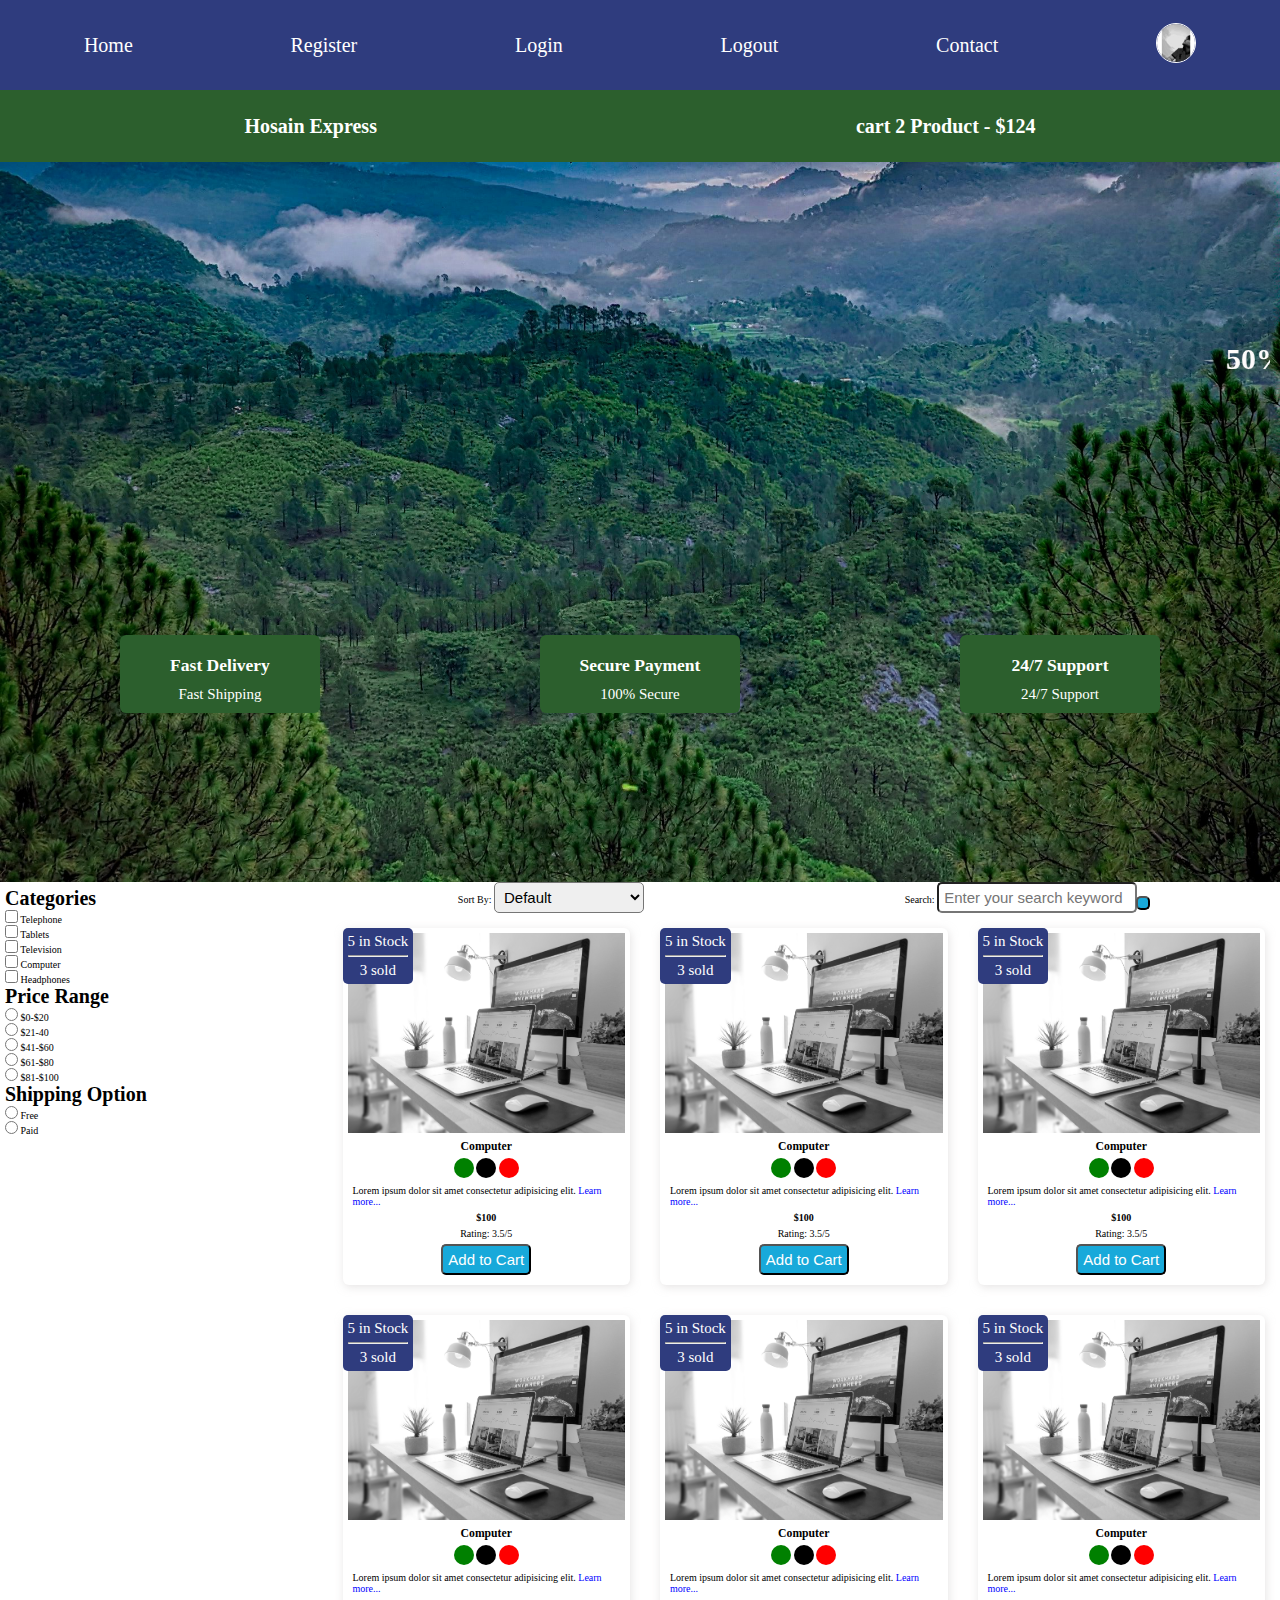
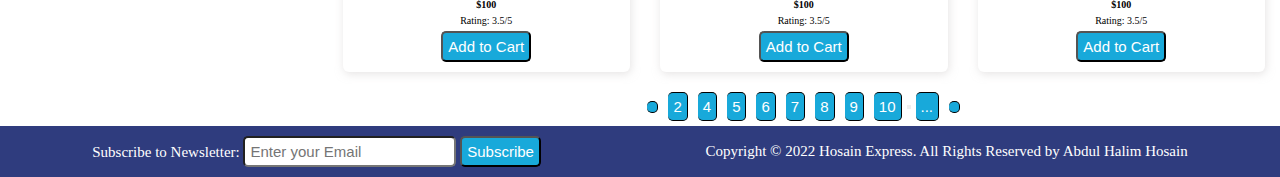
<file: index.html>
<!DOCTYPE html>
<html lang="en">
<head>
    <meta charset="UTF-8">
    <meta name="viewport" content="width=device-width, initial-scale=1.0">
    <title>E-commerce Platform</title>
    <link rel="stylesheet" href="https://cdnjs.cloudflare.com/ajax/libs/font-awesome/6.5.2/css/all.min.css" integrity="sha512-SnH5WK+bZxgPHs44uWIX+LLJAJ9/2PkPKZ5QiAj6Ta86w+fsb2TkcmfRyVX3pBnMFcV7oQPJkl9QevSCWr3W6A==" crossorigin="anonymous" referrerpolicy="no-referrer" />
    <link rel="stylesheet" href="style.css">
</head>
<body>
    <!-- header start here -->
    <header id="header-section">
        <i class="fas fa-bars fa-2x" id="menu-icon"></i>
        <nav class="nav" id="menu">
            <ul class="nav-upper flex-soace-around">
                <li class="nav-upper__list"><a href="index.html" class="nav-upper__link">Home</a></li>
                <li class="nav-upper__list"><a href="register.html" class="nav-upper__link">Register</a></li>
                <li class="nav-upper__list"><a href="login.html" class="nav-upper__link">Login</a></li>
                <li class="nav-upper__list"><a href="index.html" class="nav-upper__link">Logout</a></li>
                <li class="nav-upper__list"><a href="contact.html" class="nav-upper__link">Contact</a></li>
                <li class="nav-upper__list"><a href="profile.html"><img src="./image/image 1.jpg" alt="Profile" class="nav-upper__profile"></a></li>
            </ul>
            <ul class="nav-lower flex-soace-around">
                <li class="nav-lower__list"><a href="index.html" class="nav-lower__link">Hosain Express</a></li>
                <li class="nav-lower__list"> <a href="cart.html" class="nav-lower__link"> <span>
                    <i class="fa-solid fa-cart-shopping"></i>
                    cart 2 Product - $124
                </span></a></li>
            </ul>
        </nav>
    </header>
    <header class="header">
        <div class="banner flex-soace-around">
            <marquee behavior="" direction="" class="banner__title">50% Sales going</marquee>
            <div class="features flex-soace-around">
                <article class="feature flex-centre"><i class="fa-solid fa-truck feature__icon"></i><h3>Fast Delivery</h3><p>Fast Shipping</p></article>
                <article class="feature flex-centre"><i class="fa-solid fa-credit-card feature__icon"></i><h3>Secure Payment</h3><p>100% Secure</p"></article> 
                <article class="feature flex-centre"><i class="fa-solid fa-headset feature__icon"></i><h3>24/7 Support</h3><p>24/7 Support</p></article>
            </div>
        </div>
        
    </header>

    <!-- header end here -->

    <main class="flex-centre">
        <div class="sidebar">
            <section class="sidebar-category">
                <h3 class="section-title">Categories</h3>
                <ul role="list" class="list">
                    <li class="list__item">
                        <label for="telephone">
                            <input type="checkbox" name="category" id="telephone" value="Telephone">
                            Telephone   
                        </label>
                    </li>
                    <li class="list__item">
                        <label for="tablets">
                            <input type="checkbox" name="category" id="tablets" value="Tablets">
                            Tablets   
                        </label>
                    </li>
                    <li class="list__item">
                        <label for="television">
                            <input type="checkbox" name="category" id="television" value="Television">
                            Television   
                        </label>
                    </li>
                    <li class="list__item">
                        <label for="computer">
                            <input type="checkbox" name="category" id="computer" value="Computer">
                            Computer   
                        </label>
                    </li>
                    <li class="list__item"></li>
                        <label for="headphones">
                            <input type="checkbox" name="category" id="headphones" value="Headphones">
                            Headphones   
                        </label>
                    </li>
                </ul>
            </section>
            <section class="price-category">
                <h3 class="section-title">Price Range</h3>
                <ul role="list" class="list">
                    <li class="list__item">
                        <label for="Price1">
                            <input type="radio" name="price" id="Price1" value="[0,20]">
                            $0-$20   
                        </label>
                    </li>
                    <li class="list__item">
                        <label for="Price2">
                            <input type="radio" name="price" id="Price2" value="[21,40]">
                            $21-40   
                        </label>
                    </li>
                    <li class="list__item">
                        <label for="Price3">
                            <input type="radio" name="price" id="Price3" value="[41,60]">
                            $41-$60 
                        </label>
                    </li>
                    <li class="list__item">
                        <label for="Price4">
                            <input type="radio" name="price" id="Price4" value="[61,80]">
                            $61-$80   
                        </label>
                    </li>
                    <li class="list__item"></li>
                        <label for="Price5">
                            <input type="radio" name="price" id="Price5" value="[81,100]">
                            $81-$100 
                        </label>
                    </li>
                </ul>
            </section>
            <section class="shipping-category">
                <h3 class="section-title">Shipping Option</h3>
                <ul role="list" class="list">
                    <li class="list__item">
                        <label for="free">
                            <input type="radio" name="shipping" id="free" value="Free">
                            Free   
                        </label>
                    </li>
                    <li class="list__item">
                        <label for="paid">
                            <input type="radio" name="shipping" id="paid" value="Paid">
                            Paid  
                        </label>
                    </li>
                </ul>
            </section>
        </div>
        <div class="main-content">
            <section class="action flex-soace-around">
                <div class="action__sort">
                    <label for="sort">Sort By:</label>
                    <select name="sort" id="sort">
                        <option value="default">Default</option>
                        <option value="popularity">Popularity</option>
                        <option value="rating">Rating</option>
                        <option value="date">Date</option>
                        <option value="price-asc">Price Ascending</option>
                        <option value="price-desc">Price Descending</option>
                    </select>
                </div>
                <div class="action__search">
                    <label for="search">Search:</label>
                    <input type="text" name="search" id="search" placeholder="Enter your search keyword">
                    <button class="btn" aria-label="Search"><i class="fa-solid fa-magnifying-glass"></i> </button>
                </div>
            </section>
            <section class="products">
                <article class="product card">
                    <div class="badge">
                        <span>5 in Stock</span>
                        <hr class="hr-design">
                        <span>3 sold</span>
                    </div>
                    <img src="image/Computer.jpg" alt="">
                    <div class="product__body">
                        <h3 class="product__name">Computer</h3>
                        <p>
                            <span class="dot green">

                            </span>
                            <span class="dot black">

                            </span>
                            <span class="dot red">

                            </span>
                        </p>
                        <p class="product__description">Lorem ipsum dolor sit amet consectetur adipisicing elit.
                            <a href="./product.html" class="learn-more">Learn more...</a>
                        </p>
                        <h4 class="product__price">$100</h4>
                        <p class="product__rating">Rating: 3.5/5</p>
                        <button class="btn product__btn">Add to Cart</button>

                    </div>
                </article>
                <article class="product card">
                    <div class="badge">
                        <span>5 in Stock</span>
                        <hr class="hr-design">
                        <span>3 sold</span>
                    </div>
                    <img src="image/Computer.jpg" alt="">
                    <div class="product__body">
                        <h3 class="product__name">Computer</h3>
                        <p>
                            <span class="dot green">

                            </span>
                            <span class="dot black">

                            </span>
                            <span class="dot red">

                            </span>
                        </p>
                        <p class="product__description">Lorem ipsum dolor sit amet consectetur adipisicing elit.
                            <a href="./product.html" class="learn-more">Learn more...</a>
                        </p>
                        <h4 class="product__price">$100</h4>
                        <p class="product__rating">Rating: 3.5/5</p>
                        <button class="btn product__btn">Add to Cart</button>

                    </div>
                </article>
                <article class="product card">
                    <div class="badge">
                        <span>5 in Stock</span>
                        <hr class="hr-design">
                        <span>3 sold</span>
                    </div>
                    <img src="image/Computer.jpg" alt="">
                    <div class="product__body">
                        <h3 class="product__name">Computer</h3>
                        <p>
                            <span class="dot green">

                            </span>
                            <span class="dot black">

                            </span>
                            <span class="dot red">

                            </span>
                        </p>
                        <p class="product__description">Lorem ipsum dolor sit amet consectetur adipisicing elit.
                            <a href="./product.html" class="learn-more">Learn more...</a>
                        </p>
                        <h4 class="product__price">$100</h4>
                        <p class="product__rating">Rating: 3.5/5</p>
                        <button class="btn product__btn">Add to Cart</button>

                    </div>
                </article>
                <article class="product card">
                    <div class="badge">
                        <span>5 in Stock</span>
                        <hr class="hr-design">
                        <span>3 sold</span>
                    </div>
                    <img src="image/Computer.jpg" alt="">
                    <div class="product__body">
                        <h3 class="product__name">Computer</h3>
                        <p>
                            <span class="dot green">

                            </span>
                            <span class="dot black">

                            </span>
                            <span class="dot red">

                            </span>
                        </p>
                        <p class="product__description">Lorem ipsum dolor sit amet consectetur adipisicing elit.
                            <a href="./product.html" class="learn-more">Learn more...</a>
                        </p>
                        <h4 class="product__price">$100</h4>
                        <p class="product__rating">Rating: 3.5/5</p>
                        <button class="btn product__btn">Add to Cart</button>

                    </div>
                </article>
                <article class="product card">
                    <div class="badge">
                        <span>5 in Stock</span>
                        <hr class="hr-design">
                        <span>3 sold</span>
                    </div>
                    <img src="image/Computer.jpg" alt="">
                    <div class="product__body">
                        <h3 class="product__name">Computer</h3>
                        <p>
                            <span class="dot green">

                            </span>
                            <span class="dot black">

                            </span>
                            <span class="dot red">

                            </span>
                        </p>
                        <p class="product__description">Lorem ipsum dolor sit amet consectetur adipisicing elit.
                            <a href="./product.html" class="learn-more">Learn more...</a>
                        </p>
                        <h4 class="product__price">$100</h4>
                        <p class="product__rating">Rating: 3.5/5</p>
                        <button class="btn product__btn">Add to Cart</button>

                    </div>
                </article>
                <article class="product card">
                    <div class="badge">
                        <span>5 in Stock</span>
                        <hr class="hr-design">
                        <span>3 sold</span>
                    </div>
                    <img src="image/Computer.jpg" alt="">
                    <div class="product__body">
                        <h3 class="product__name">Computer</h3>
                        <p>
                            <span class="dot green">

                            </span>
                            <span class="dot black">

                            </span>
                            <span class="dot red">

                            </span>
                        </p>
                        <p class="product__description">Lorem ipsum dolor sit amet consectetur adipisicing elit.
                            <a href="./product.html" class="learn-more">Learn more...</a>
                        </p>
                        <h4 class="product__price">$100</h4>
                        <p class="product__rating">Rating: 3.5/5</p>
                        <button class="btn product__btn">Add to Cart</button>

                    </div>
                </article>
            </section>
            <div class="pagination">
                <button class="btn pagination__btn" aria-label="Previous Page">
                    <i class="fab fa-less-than"></i>
                </button>
                <button class="btn pagination__btn">2</button>
                <button class="btn pagination__btn">4</button>
                <button class="btn pagination__btn">5</button>
                <button class="btn pagination__btn">6</button>
                <button class="btn pagination__btn">7</button>
                <button class="btn pagination__btn">8</button>
                <button class="btn pagination__btn">9</button>
                <button class="btn pagination__btn">10<button>
                <button class="btn pagination__btn">...</button>
                <button class="btn pagination__btn"><i class="fab fa-greater-than"></i>
                </button>
            </div>
        </div>
    </main>

    <footer class="footer flex-soace-around">
        <div >
            <label for="subscribe">Subscribe to Newsletter:</label>
            <input type="email" name="subscribe" id="subscribe" placeholder="Enter your Email" class="footer__input">
            <button class="btn footer__btn">Subscribe</button>
        </div>
        <div>
            <p>Copyright &copy; 2022 Hosain  Express. All Rights Reserved by Abdul Halim Hosain</p>
        </div>
    </footer>
    
    <script src="index.js"></script>
</body>
</html>
</file>
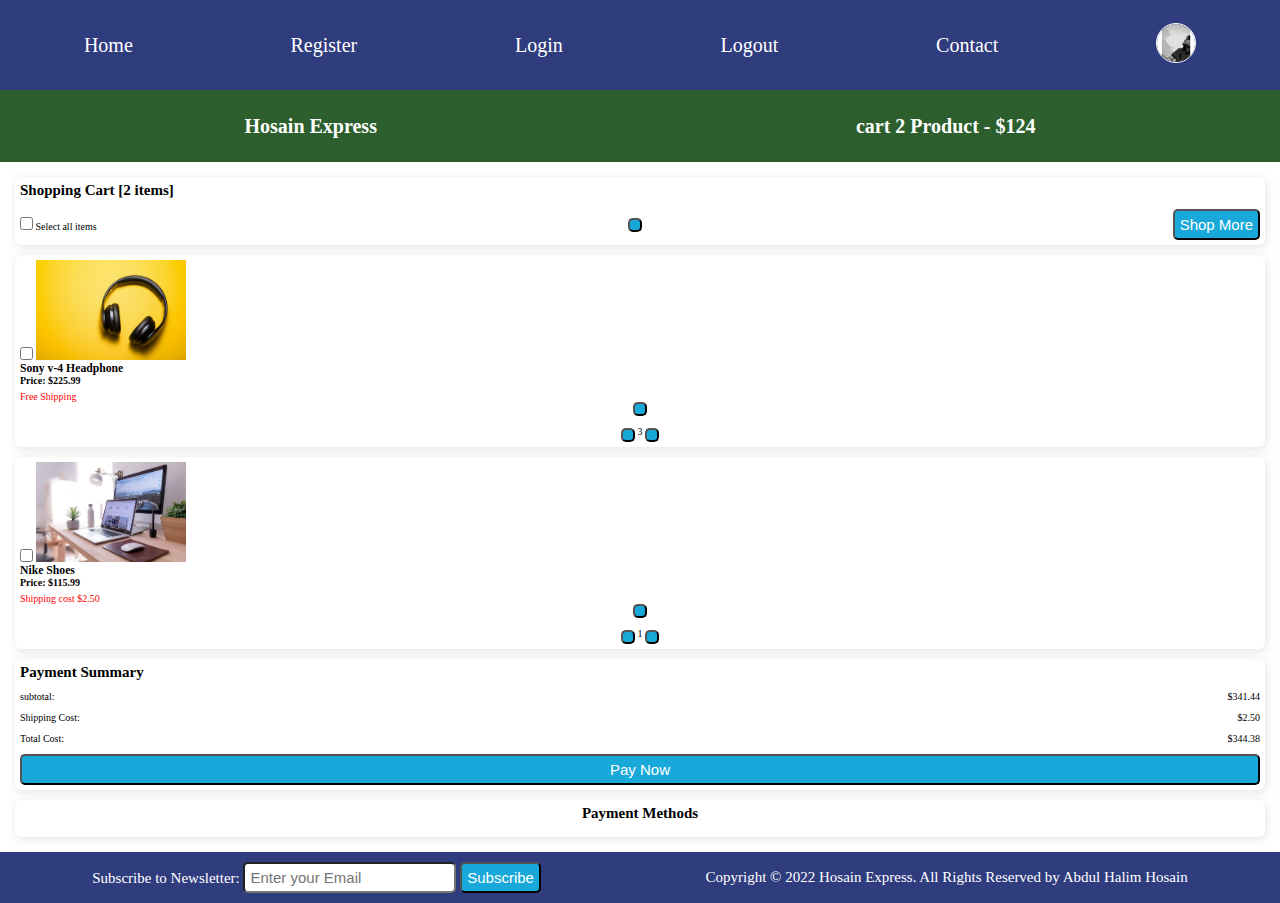
<file: cart.html>
<!DOCTYPE html>
<html lang="en">
<head>
    <meta charset="UTF-8">
    <meta name="viewport" content="width=device-width, initial-scale=1.0">
    <title>E-commerce Platform</title>
    <link rel="stylesheet" href="https://cdnjs.cloudflare.com/ajax/libs/font-awesome/6.5.2/css/all.min.css" integrity="sha512-SnH5WK+bZxgPHs44uWIX+LLJAJ9/2PkPKZ5QiAj6Ta86w+fsb2TkcmfRyVX3pBnMFcV7oQPJkl9QevSCWr3W6A==" crossorigin="anonymous" referrerpolicy="no-referrer" />
    <link rel="stylesheet" href="style.css">
</head>
<body>
    <!-- header start here -->
    <header id="header-section">
        <i class="fas fa-bars fa-2x" id="menu-icon"></i>
        <nav class="nav" id="menu">
            <ul class="nav-upper flex-soace-around">
                <li class="nav-upper__list"><a href="index.html" class="nav-upper__link">Home</a></li>
                <li class="nav-upper__list"><a href="register.html" class="nav-upper__link">Register</a></li>
                <li class="nav-upper__list"><a href="login.html" class="nav-upper__link">Login</a></li>
                <li class="nav-upper__list"><a href="index.html" class="nav-upper__link">Logout</a></li>
                <li class="nav-upper__list"><a href="contact.html" class="nav-upper__link">Contact</a></li>
                <li class="nav-upper__list"><a href="profile.html"><img src="./image/image 1.jpg" alt="Profile" class="nav-upper__profile"></a></li>
            </ul>
            <ul class="nav-lower flex-soace-around">
                <li class="nav-lower__list"><a href="index.html" class="nav-lower__link">Hosain Express</a></li>
                <li class="nav-lower__list"> <a href="cart.html" class="nav-lower__link"> <span>
                    <i class="fa-solid fa-cart-shopping"></i>
                    cart 2 Product - $124
                </span></a></li>
            </ul>
        </nav>
    </header>
    <!-- header end here -->

    <main>
        <div class="cart flex-center">
          <div class="cart__items">
            <div class="cart__items-heading card">
              <h2>Shopping Cart [2 items]</h2>
              <div class="cart__items-action">
                <label for="select">
                  <input type="checkbox" name="select" id="select" />
                  Select all items
                </label>
                <button class="btn">
                  <i class="fas fa-trash-alt"></i>
                </button>
                <button class="btn">Shop More</button>
              </div>
            </div>
  
            <div class="cart__item card flex-space-around">
              <input type="checkbox" name="" id="" />
              <img
                src="image/Headphone.jpg"
                alt="product 1"
                class="cart__item-img"
              />
              <div class="cart__item-description">
                <h3 class="product__name">Sony v-4 Headphone</h3>
                <h4 class="product__price">Price: $225.99</h4>
                <p class="cart__item-shipping">Free Shipping</p>
              </div>
              <div class="cart__item-actions">
                <button class="btn"><i class="fas fa-trash-alt"></i></button>
                <div>
                  <button class="btn"><i class="fas fa-add"></i></button>
                  <span>3</span>
                  <button class="btn"><i class="fas fa-minus"></i></button>
                </div>
              </div>
            </div>
            <div class="cart__item card flex-space-around">
              <input type="checkbox" name="" id="" />
              <img
                src="image/Computer.jpg"
                alt="product 4"
                class="cart__item-img"
              />
              <div class="cart__item-description">
                <h3 class="product__name">Nike Shoes</h3>
                <h4 class="product__price">Price: $115.99</h4>
                <p class="cart__item-shipping">Shipping cost $2.50</p>
              </div>
              <div class="cart__item-actions">
                <button class="btn"><i class="fas fa-trash-alt"></i></button>
                <div>
                  <button class="btn"><i class="fas fa-add"></i></button>
                  <span>1</span>
                  <button class="btn"><i class="fas fa-minus"></i></button>
                </div>
              </div>
            </div>
          </div>
          <div class="cart__payment">
            <div class="cart__payment-summary card">
              <h2>Payment Summary</h2>
              <div>
                <p>subtotal:</p>
                <p>$341.44</p>
              </div>
              <div>
                <p>Shipping Cost:</p>
                <p>$2.50</p>
              </div>
              <div>
                <p>Total Cost:</p>
                <p>$344.38</p>
              </div>
              <button class="btn cart__payment-btn">Pay Now</button>
            </div>
            <div class="cart__payment-methods card">
              <h2>Payment Methods</h2>
              <div>
                <i class="fa-brands fa-cc-visa fa-3x"></i>
                <i class="fa-brands fa-cc-apple-pay fa-3x"></i>
                <i class="fa-brands fa-cc-amex fa-3x"></i>
                <i class="fa-brands fa-cc-amazon-pay fa-3x"></i>
                <i class="fa-brands fa-cc-paypal fa-3x"></i>
              </div>
            </div>
          </div>
        </div>
</main>

    <footer class="footer flex-soace-around">
        <div >
            <label for="subscribe">Subscribe to Newsletter:</label>
            <input type="email" name="subscribe" id="subscribe" placeholder="Enter your Email" class="footer__input">
            <button class="btn footer__btn">Subscribe</button>
        </div>
        <div>
            <p>Copyright &copy; 2022 Hosain  Express. All Rights Reserved by Abdul Halim Hosain</p>
        </div>
    </footer>
    
    <script src="index.js"></script>
</body>
</html>
</file>
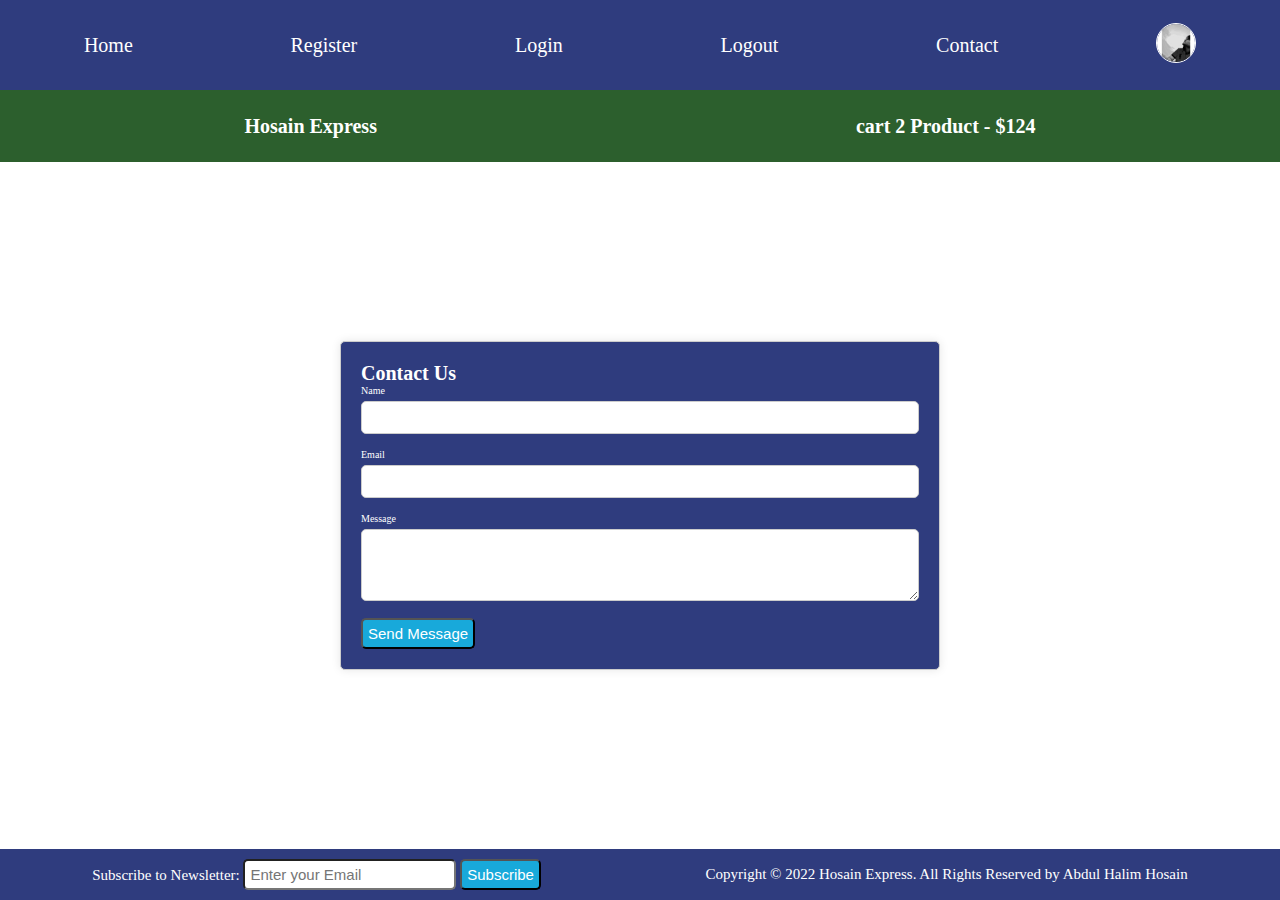
<file: contact.html>
<!DOCTYPE html>
<html lang="en">
<head>
    <meta charset="UTF-8">
    <meta name="viewport" content="width=device-width, initial-scale=1.0">
    <title>E-commerce Platform</title>
    <link rel="stylesheet" href="https://cdnjs.cloudflare.com/ajax/libs/font-awesome/6.5.2/css/all.min.css" integrity="sha512-SnH5WK+bZxgPHs44uWIX+LLJAJ9/2PkPKZ5QiAj6Ta86w+fsb2TkcmfRyVX3pBnMFcV7oQPJkl9QevSCWr3W6A==" crossorigin="anonymous" referrerpolicy="no-referrer" />
    <link rel="stylesheet" href="style.css">
</head>
<body>
    <!-- header start here -->
    <header id="header-section">
        <i class="fas fa-bars fa-2x" id="menu-icon"></i>
        <nav class="nav" id="menu">
            <ul class="nav-upper flex-soace-around">
                <li class="nav-upper__list"><a href="index.html" class="nav-upper__link">Home</a></li>
                <li class="nav-upper__list"><a href="register.html" class="nav-upper__link">Register</a></li>
                <li class="nav-upper__list"><a href="login.html" class="nav-upper__link">Login</a></li>
                <li class="nav-upper__list"><a href="index.html" class="nav-upper__link">Logout</a></li>
                <li class="nav-upper__list"><a href="contact.html" class="nav-upper__link">Contact</a></li>
                <li class="nav-upper__list"><a href="profile.html"><img src="./image/image 1.jpg" alt="Profile" class="nav-upper__profile"></a></li>
            </ul>
            <ul class="nav-lower flex-soace-around">
                <li class="nav-lower__list"><a href="index.html" class="nav-lower__link">Hosain Express</a></li>
                <li class="nav-lower__list"> <a href="cart.html" class="nav-lower__link"> <span>
                    <i class="fa-solid fa-cart-shopping"></i>
                    cart 2 Product - $124
                </span></a></li>
            </ul>
        </nav>
    </header>
    <!-- header end here -->

    <main class="flex-centre">
        <div class="contact-container card">
            <h1>Contact Us</h1>
            <form action="contact-process.html" method="POST">
                <div class="form-group">
                    <label for="name">Name</label>
                    <input type="text" id="name" name="name" required>
                </div>
                <div class="form-group">
                    <label for="email">Email</label>
                    <input type="email" id="email" name="email" required>
                </div>
                <div class="form-group">
                    <label for="message">Message</label>
                    <textarea id="message" name="message" rows="5" required></textarea>
                </div>
                <button type="submit" class="btn">Send Message</button>
            </form>
        </div>
    </main>

    <footer class="footer flex-soace-around">
        <div >
            <label for="subscribe">Subscribe to Newsletter:</label>
            <input type="email" name="subscribe" id="subscribe" placeholder="Enter your Email" class="footer__input">
            <button class="btn footer__btn">Subscribe</button>
        </div>
        <div>
            <p>Copyright &copy; 2022 Hosain  Express. All Rights Reserved by Abdul Halim Hosain</p>
        </div>
    </footer>
    
    <script src="index.js"></script>
</body>
</html>
</file>
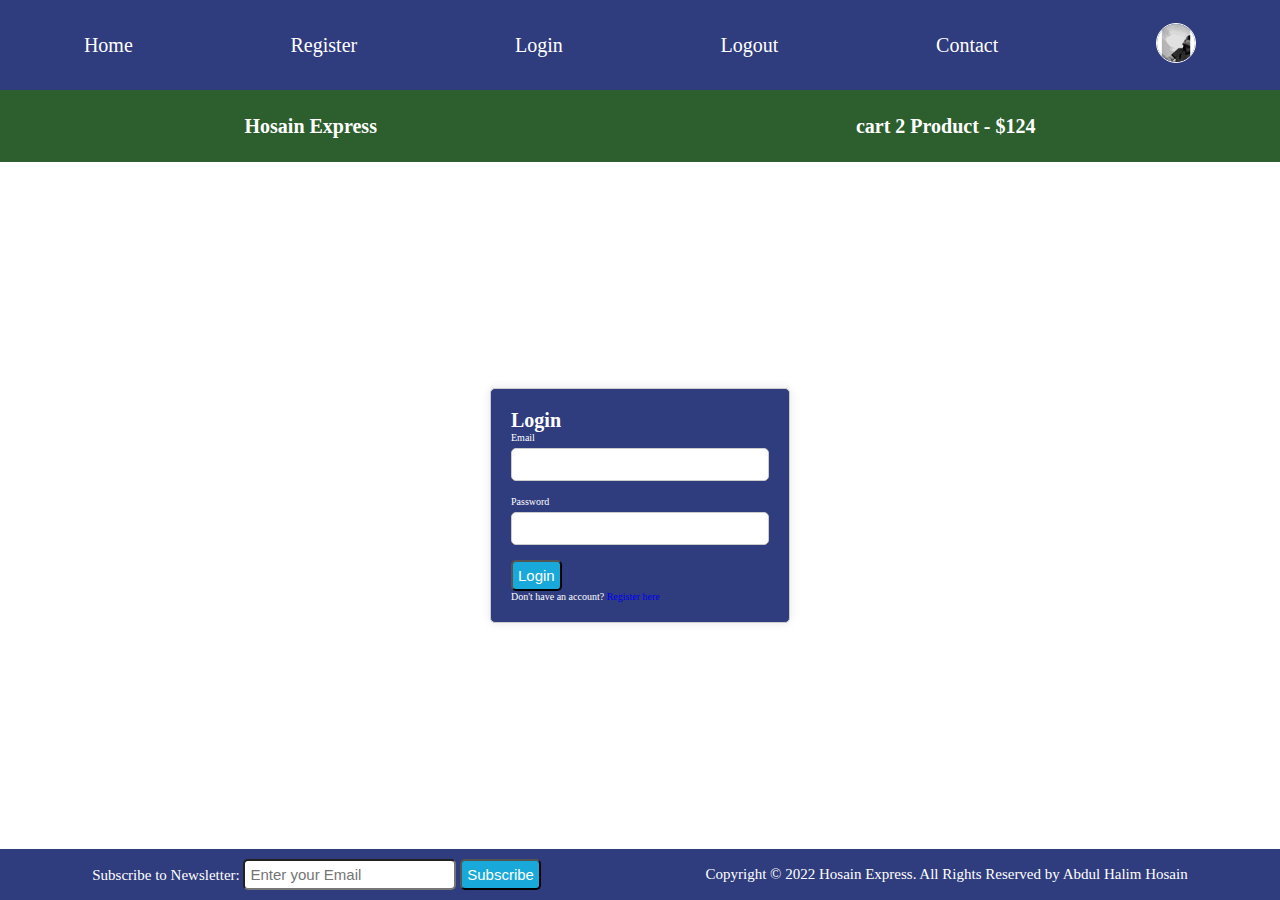
<file: login.html>
<!DOCTYPE html>
<html lang="en">
<head>
    <meta charset="UTF-8">
    <meta name="viewport" content="width=device-width, initial-scale=1.0">
    <title>E-commerce Platform</title>
    <link rel="stylesheet" href="https://cdnjs.cloudflare.com/ajax/libs/font-awesome/6.5.2/css/all.min.css" integrity="sha512-SnH5WK+bZxgPHs44uWIX+LLJAJ9/2PkPKZ5QiAj6Ta86w+fsb2TkcmfRyVX3pBnMFcV7oQPJkl9QevSCWr3W6A==" crossorigin="anonymous" referrerpolicy="no-referrer" />
    <link rel="stylesheet" href="style.css">
</head>
<body>
    <!-- header start here -->
    <header id="header-section">
        <i class="fas fa-bars fa-2x" id="menu-icon"></i>
        <nav class="nav" id="menu">
            <ul class="nav-upper flex-soace-around">
                <li class="nav-upper__list"><a href="index.html" class="nav-upper__link">Home</a></li>
                <li class="nav-upper__list"><a href="register.html" class="nav-upper__link">Register</a></li>
                <li class="nav-upper__list"><a href="login.html" class="nav-upper__link">Login</a></li>
                <li class="nav-upper__list"><a href="index.html" class="nav-upper__link">Logout</a></li>
                <li class="nav-upper__list"><a href="contact.html" class="nav-upper__link">Contact</a></li>
                <li class="nav-upper__list"><a href="profile.html"><img src="./image/image 1.jpg" alt="Profile" class="nav-upper__profile"></a></li>
            </ul>
            <ul class="nav-lower flex-soace-around">
                <li class="nav-lower__list"><a href="index.html" class="nav-lower__link">Hosain Express</a></li>
                <li class="nav-lower__list"> <a href="cart.html" class="nav-lower__link"> <span>
                    <i class="fa-solid fa-cart-shopping"></i>
                    cart 2 Product - $124
                </span></a></li>
            </ul>
        </nav>
    </header>
    <!-- header end here -->

    <main class="flex-centre">
        <div class="login-container card">
            <h1>Login</h1>
            <form action="login-process.html" method="POST">
                <div class="form-group">
                    <label for="email">Email</label>
                    <input type="email" id="email" name="email" required>
                </div>
                <div class="form-group">
                    <label for="password">Password</label>
                    <input type="password" id="password" name="password" required>
                </div>
                <button type="submit" class="btn">Login</button>
            </form>
            <p class="register-link">Don't have an account? <a href="register.html">Register here</a></p>
        </div>
    </main>

    <footer class="footer flex-soace-around">
        <div >
            <label for="subscribe">Subscribe to Newsletter:</label>
            <input type="email" name="subscribe" id="subscribe" placeholder="Enter your Email" class="footer__input">
            <button class="btn footer__btn">Subscribe</button>
        </div>
        <div>
            <p>Copyright &copy; 2022 Hosain  Express. All Rights Reserved by Abdul Halim Hosain</p>
        </div>
    </footer>
    
    <script src="index.js"></script>
</body>
</html>
</file>
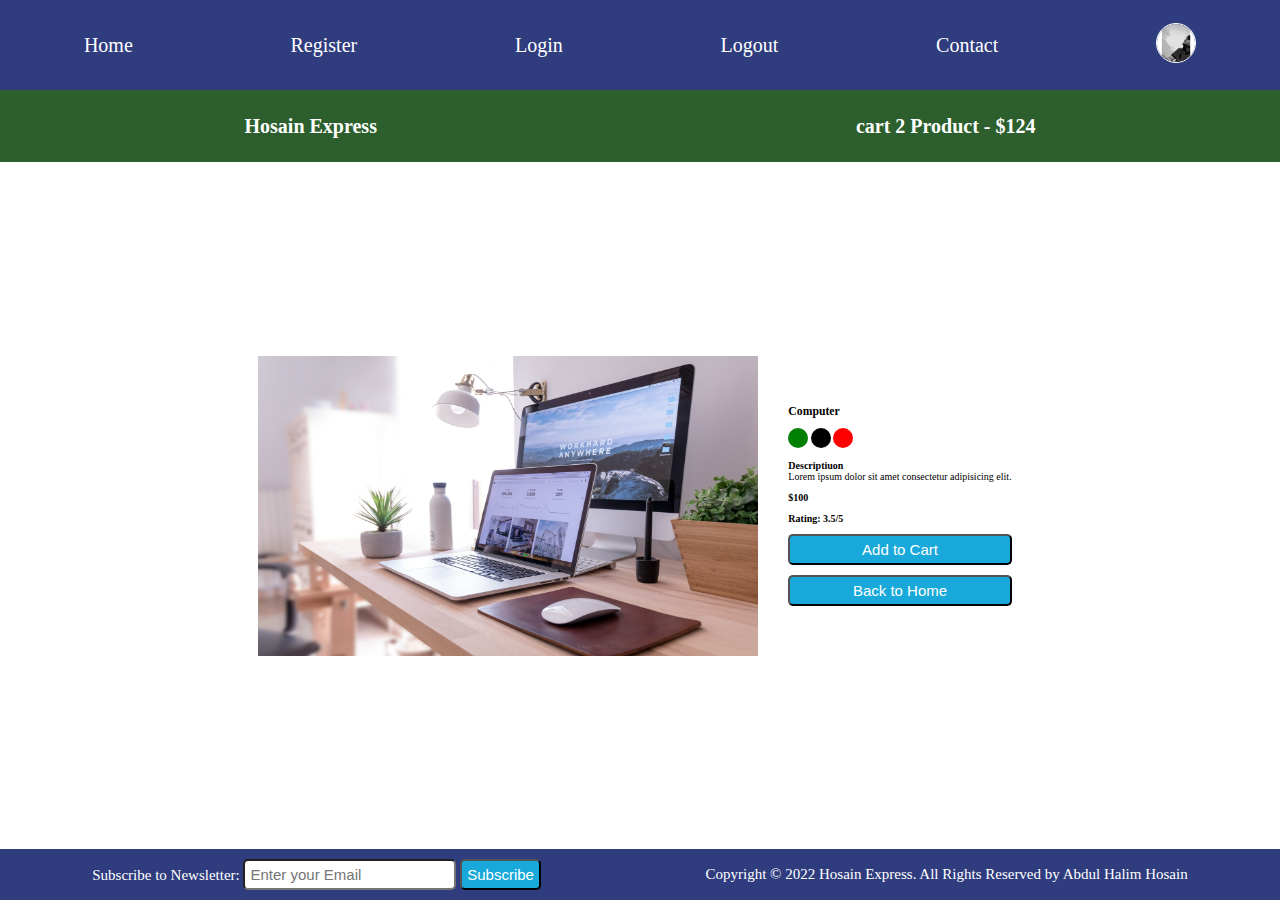
<file: product.html>
<!DOCTYPE html>
<html lang="en">
<head>
    <meta charset="UTF-8">
    <meta name="viewport" content="width=device-width, initial-scale=1.0">
    <title>E-commerce Platform</title>
    <link rel="stylesheet" href="https://cdnjs.cloudflare.com/ajax/libs/font-awesome/6.5.2/css/all.min.css" integrity="sha512-SnH5WK+bZxgPHs44uWIX+LLJAJ9/2PkPKZ5QiAj6Ta86w+fsb2TkcmfRyVX3pBnMFcV7oQPJkl9QevSCWr3W6A==" crossorigin="anonymous" referrerpolicy="no-referrer" />
    <link rel="stylesheet" href="style.css">
</head>
<body>
    <!-- header start here -->
    <header id="header-section">
        <i class="fas fa-bars fa-2x" id="menu-icon"></i>
        <nav class="nav" id="menu">
            <ul class="nav-upper flex-soace-around">
                <li class="nav-upper__list"><a href="index.html" class="nav-upper__link">Home</a></li>
                <li class="nav-upper__list"><a href="register.html" class="nav-upper__link">Register</a></li>
                <li class="nav-upper__list"><a href="login.html" class="nav-upper__link">Login</a></li>
                <li class="nav-upper__list"><a href="index.html" class="nav-upper__link">Logout</a></li>
                <li class="nav-upper__list"><a href="contact.html" class="nav-upper__link">Contact</a></li>
                <li class="nav-upper__list"><a href="profile.html"><img src="./image/image 1.jpg" alt="Profile" class="nav-upper__profile"></a></li>
            </ul>
            <ul class="nav-lower flex-soace-around">
                <li class="nav-lower__list"><a href="index.html" class="nav-lower__link">Hosain Express</a></li>
                <li class="nav-lower__list"> <a href="cart.html" class="nav-lower__link"> <span>
                    <i class="fa-solid fa-cart-shopping"></i>
                    cart 2 Product - $124
                </span></a></li>
            </ul>
        </nav>
    </header>
    <!-- header end here -->

    <main class="flex-centre">
        <div class="main-contant">
            <section class="product-details">
                <div class="product-details__left flex-centre flex-soace-around">
                    <img src="image/Computer.jpg" alt="computer" class="product__image">
                </div>
                <div class="product-details__right">
                    <h3 class="product__name">Computer</h3>
                        <p>
                            <span class="dot green">

                            </span>
                            <span class="dot black">

                            </span>
                            <span class="dot red">

                            </span>
                        </p>
                        <p class="product__description">
                            <strong>Descriptiuon</strong><br><span>Lorem ipsum dolor sit amet consectetur adipisicing elit.</span> </p>
                        <h4 class="product__price">$100</h4>
                        <p class="product__rating"><strong>Rating: 3.5/5</strong></p>
                        <button class="btn product__btn">Add to Cart</button>
                        <button class="btn product__btn">Back to Home</button>
                </div>
            </section>
        </div>
    </main>

    <footer class="footer flex-soace-around">
        <div >
            <label for="subscribe">Subscribe to Newsletter:</label>
            <input type="email" name="subscribe" id="subscribe" placeholder="Enter your Email" class="footer__input">
            <button class="btn footer__btn">Subscribe</button>
        </div>
        <div>
            <p>Copyright &copy; 2022 Hosain  Express. All Rights Reserved by Abdul Halim Hosain</p>
        </div>
    </footer>
    
    <script src="index.js"></script>
</body>
</html>
</file>
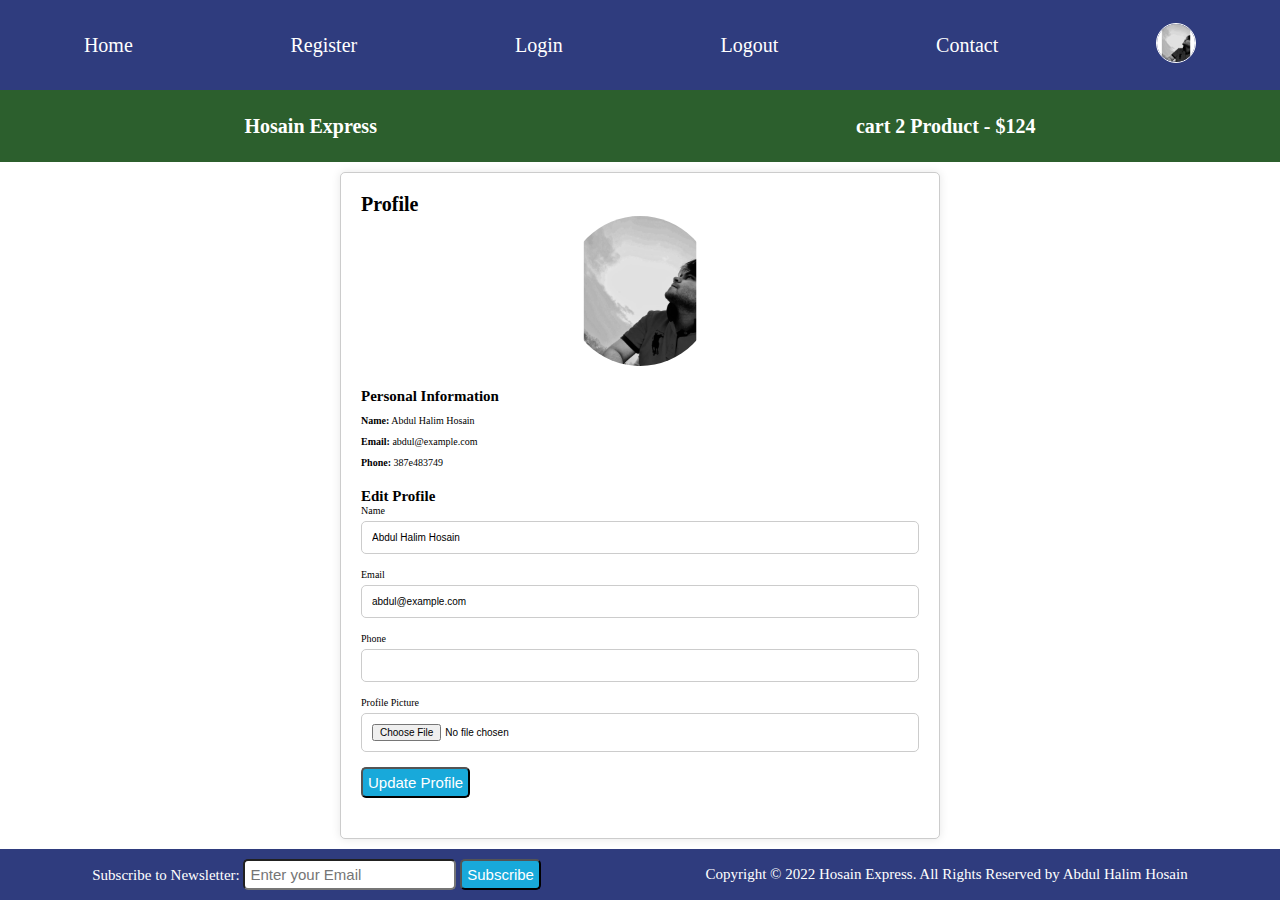
<file: profile.html>
<!DOCTYPE html>
<html lang="en">
<head>
    <meta charset="UTF-8">
    <meta name="viewport" content="width=device-width, initial-scale=1.0">
    <title>E-commerce Platform</title>
    <link rel="stylesheet" href="https://cdnjs.cloudflare.com/ajax/libs/font-awesome/6.5.2/css/all.min.css" integrity="sha512-SnH5WK+bZxgPHs44uWIX+LLJAJ9/2PkPKZ5QiAj6Ta86w+fsb2TkcmfRyVX3pBnMFcV7oQPJkl9QevSCWr3W6A==" crossorigin="anonymous" referrerpolicy="no-referrer" />
    <link rel="stylesheet" href="style.css">
</head>
<body>
    <!-- header start here -->
    <header id="header-section">
        <i class="fas fa-bars fa-2x" id="menu-icon"></i>
        <nav class="nav" id="menu">
            <ul class="nav-upper flex-soace-around">
                <li class="nav-upper__list"><a href="index.html" class="nav-upper__link">Home</a></li>
                <li class="nav-upper__list"><a href="register.html" class="nav-upper__link">Register</a></li>
                <li class="nav-upper__list"><a href="login.html" class="nav-upper__link">Login</a></li>
                <li class="nav-upper__list"><a href="index.html" class="nav-upper__link">Logout</a></li>
                <li class="nav-upper__list"><a href="contact.html" class="nav-upper__link">Contact</a></li>
                <li class="nav-upper__list"><a href="profile.html"><img src="./image/image 1.jpg" alt="Profile" class="nav-upper__profile"></a></li>
            </ul>
            <ul class="nav-lower flex-soace-around">
                <li class="nav-lower__list"><a href="index.html" class="nav-lower__link">Hosain Express</a></li>
                <li class="nav-lower__list"> <a href="cart.html" class="nav-lower__link"> <span>
                    <i class="fa-solid fa-cart-shopping"></i>
                    cart 2 Product - $124
                </span></a></li>
            </ul>
        </nav>
    </header>
    <!-- header end here -->

    <main class="flex-centre">
        <div class="profile-container card">
            <h1>Profile</h1>
            <div class="profile-pic">
                <img src="./image/image 1.jpg" alt="Profile Picture" class="profile-pic__img">
            </div>
            <div class="profile-info">
                <h2>Personal Information</h2>
                <p><strong>Name:</strong> Abdul Halim Hosain</p>
                <p><strong>Email:</strong> abdul@example.com</p>
                <p><strong>Phone:</strong> 387e483749</p>
            </div>
            <div class="profile-edit">
                <h2>Edit Profile</h2>
                <form action="" method="POST">
                    <div class="form-group">
                        <label for="name">Name</label>
                        <input type="text" id="name" name="name" value="Abdul Halim Hosain" required>
                    </div>
                    <div class="form-group">
                        <label for="email">Email</label>
                        <input type="email" id="email" name="email" value="abdul@example.com" required>
                    </div>
                    <div class="form-group">
                        <label for="phone">Phone</label>
                        <input type="tel" id="phone" name="phone" value="" required>
                    </div>
                    <div class="form-group">
                        <label for="profile-pic">Profile Picture</label>
                        <input type="file" id="profile-pic" name="profile-pic">
                    </div>
                    <button type="submit" class="btn">Update Profile</button>
                </form>
            </div>
        </div>
    </main>

    <footer class="footer flex-soace-around">
        <div >
            <label for="subscribe">Subscribe to Newsletter:</label>
            <input type="email" name="subscribe" id="subscribe" placeholder="Enter your Email" class="footer__input">
            <button class="btn footer__btn">Subscribe</button>
        </div>
        <div>
            <p>Copyright &copy; 2022 Hosain  Express. All Rights Reserved by Abdul Halim Hosain</p>
        </div>
    </footer>
    
    <script src="index.js"></script>
</body>
</html>
</file>
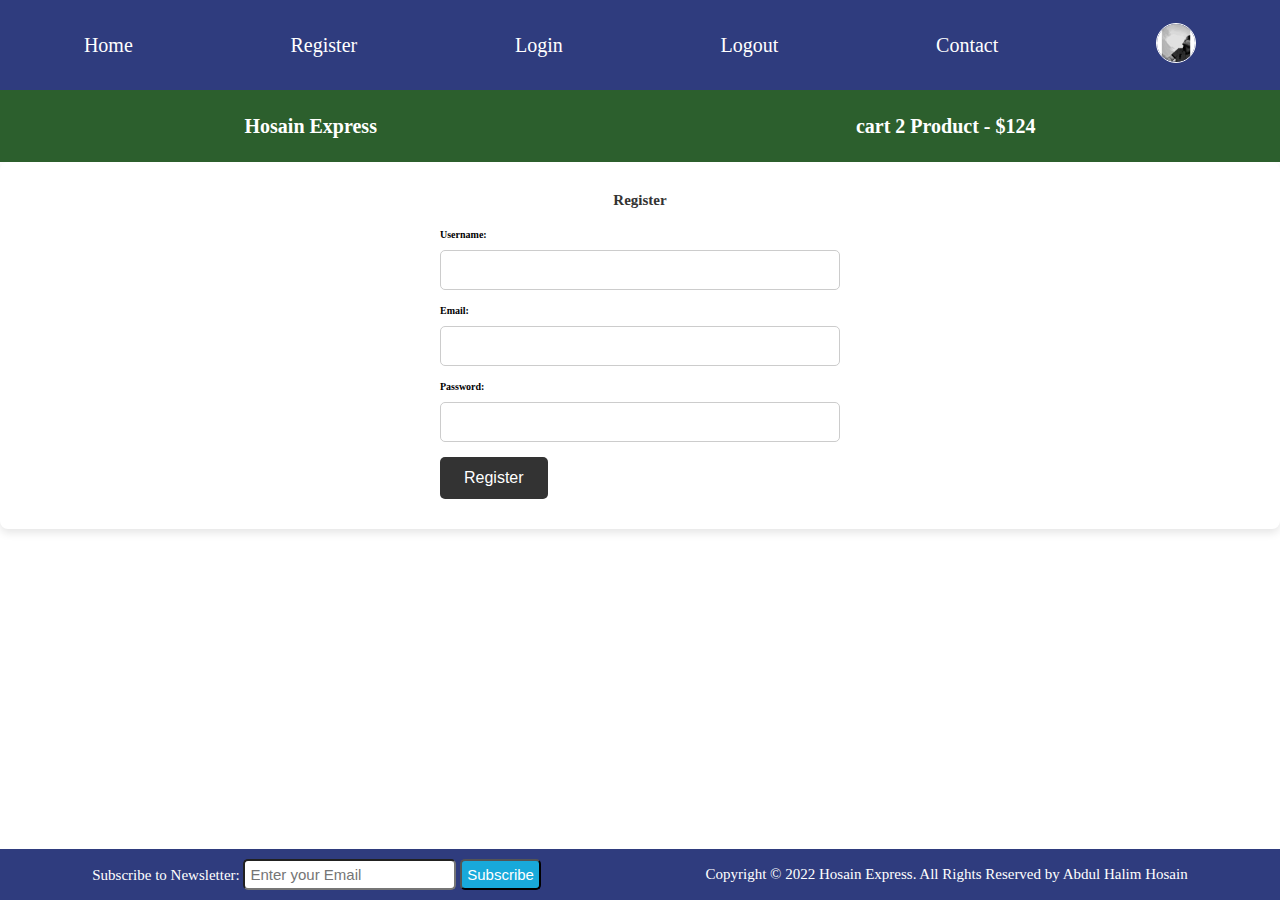
<file: register.html>
<!DOCTYPE html>
<html lang="en">
<head>
    <meta charset="UTF-8">
    <meta name="viewport" content="width=device-width, initial-scale=1.0">
    <title>E-commerce Platform</title>
    <link rel="stylesheet" href="https://cdnjs.cloudflare.com/ajax/libs/font-awesome/6.5.2/css/all.min.css" integrity="sha512-SnH5WK+bZxgPHs44uWIX+LLJAJ9/2PkPKZ5QiAj6Ta86w+fsb2TkcmfRyVX3pBnMFcV7oQPJkl9QevSCWr3W6A==" crossorigin="anonymous" referrerpolicy="no-referrer" />
    <link rel="stylesheet" href="style.css">
</head>
<body>
    <!-- header start here -->
    <header id="header-section">
        <i class="fas fa-bars fa-2x" id="menu-icon"></i>
        <nav class="nav" id="menu">
            <ul class="nav-upper flex-soace-around">
                <li class="nav-upper__list"><a href="index.html" class="nav-upper__link">Home</a></li>
                <li class="nav-upper__list"><a href="register.html" class="nav-upper__link">Register</a></li>
                <li class="nav-upper__list"><a href="login.html" class="nav-upper__link">Login</a></li>
                <li class="nav-upper__list"><a href="index.html" class="nav-upper__link">Logout</a></li>
                <li class="nav-upper__list"><a href="contact.html" class="nav-upper__link">Contact</a></li>
                <li class="nav-upper__list"><a href="profile.html"><img src="./image/image 1.jpg" alt="Profile" class="nav-upper__profile"></a></li>
            </ul>
            <ul class="nav-lower flex-soace-around">
                <li class="nav-lower__list"><a href="index.html" class="nav-lower__link">Hosain Express</a></li>
                <li class="nav-lower__list"> <a href="cart.html" class="nav-lower__link"> <span>
                    <i class="fa-solid fa-cart-shopping"></i>
                    cart 2 Product - $124
                </span></a></li>
            </ul>
        </nav>
    </header>
    <!-- header end here -->

    <main>
        <section class="register-section">
            <h2>Register</h2>
            <form action="register.php" method="POST" class="register-form">
                <label for="username">Username:</label>
                <input type="text" id="username" name="username" required>
                
                <label for="email">Email:</label>
                <input type="email" id="email" name="email" required>
                
                <label for="password">Password:</label>
                <input type="password" id="password" name="password" required>
                
                <button type="submit" class="btn">Register</button>
            </form>
        </section>
    </main>

    <footer class="footer flex-soace-around">
        <div >
            <label for="subscribe">Subscribe to Newsletter:</label>
            <input type="email" name="subscribe" id="subscribe" placeholder="Enter your Email" class="footer__input">
            <button class="btn footer__btn">Subscribe</button>
        </div>
        <div>
            <p>Copyright &copy; 2022 Hosain  Express. All Rights Reserved by Abdul Halim Hosain</p>
        </div>
    </footer>
    
    <script src="index.js"></script>
</body>
</html>
</file>
<file: style.css>
:root{
    --primary-color:#2F3C7E;
    --secondary-color:#2C5F2D;
    --box-shadow: 0.1rem 0.2rem 0.8rem rgba(205, 202, 202, 0.5);
    --text-shadow: 0.1rem 0.1rem 0.5rem rgba(205, 202, 202, 0.5);
    --padding: 0.5rem;
    --transition: all 0.3s ease;
    --border-radius: 0.6rem;
}
*{
    margin: 0;
    padding: 0;
    box-sizing: border-box;
    list-style-type: none;
    text-decoration: none;
    outline:none;
}
html{
    font-size: 62.5%;
    scroll-behavior: smooth;
}
img{
    width: 100%;
    height: auto;
}
.flex-soace-around{
    display: flex;
    justify-content: space-around;
    align-items: center;
}
.flex-centre{
    display: flex;
    justify-content: center;
    align-items: center;
}
body {
    display: flex;
    flex-direction: column;
    min-height: 100vh;
}

main {
    flex: 1;
    height: 100%;
}
.btn{
    padding: 0.5rem;
    font-size: 1.5rem;
    border-radius: 0.5rem;
    cursor: pointer;
    background-color: rgb(24, 169, 218);
    color: white;
}
.section-title{
    font-size: 2rem;
}
.card{
    box-shadow: var(--box-shadow);
    border-radius: var(--border-radius);
    padding: var(--padding);
    margin: 1rem;
    transition: var(--transition);
}

.card:hover{
    box-shadow: 0.1rem 0.2rem 0.8rem rgba(0, 0, 0, 0.5);
}

/* header start from here  */
#menu-icon{
    display: none;
}
nav{
    font-family: 'Lobster', cursive;
    font-size: 1.2rem;
    position: sticky;
    z-index: 100;
}

.nav-upper{
    min-height: 10vh;
    background-color: var(--primary-color);
    padding: var(--padding);
}

.nav-upper__list{
    transition: var(--transition);
}

.nav-upper__list:hover{
    color:black;
    text-decoration: overline;
    transform: scale(1.1)
}
.nav-upper__link{
    color: white;
    transition: var(--transition);
    font-size: 2rem;
}

.nav-upper__link:hover{
    color:#D3C5E5;
    text-decoration: overline;
    transform: scale(1.1)
}
.nav-upper__profile{
    width: 4rem;
    height: 4rem;
    border-radius: 50%;
    border: white 1px solid;
}
.nav-upper__profile:hover{
    transform: scale(1.1)
}
.nav-lower{
    min-height: 8vh;
    background-color: var(--secondary-color);
    padding: var(--padding);
    font-weight: bolder;
    font-size: 2rem;
}

.nav-lower__link{
    color: white;
}

.header{
    padding: 4rem 0;
    height: 80vh;
    background: url(./image/bg1.jpg);
    background-repeat: no-repeat;
    background-position: center;
    background-attachment: fixed;
    background-size: cover;
    color: white;
}
.banner{
    width: 100%;
    height: 100%;
    flex-direction: column;
    gap: 1rem;
    padding: 1rem;
}
.banner__title{
    font-size: 3rem;
    font-family: 'Lobster', cursive;
    color: rgb(255, 252, 252);
    padding: 1rem;
    font-weight: bolder;
}
.features{
    width: 100%;
}
.feature{
    padding: 1rem;
    font-size: 1.5rem;
    flex-direction: column;
    gap: 1rem;
    background-color: var(--secondary-color);
    color: white;
    border-radius: var(--border-radius);
    width: 20rem;   
}
.feature__icon{
    font-size: 3rem;
}
/* header end here */

/* footer start here */
.footer{
    background-color: var(--primary-color);
    color: white;
    text-align: center;
    font-size: 1.5rem;
    padding: 1rem;
    
}

.footer__input{
    padding: 0.5rem;
    font-size: 1.5rem;
    border-radius: 0.5rem;
}

.footer__btn{
    padding: 0.5rem;
    font-size: 1.5rem;
    border-radius: 0.5rem;
}

.footer__btn:hover{
    background-color: #2f1349;
    color: white;
}



/* footer end here */

/* main start from here */
/* sidebar */
.sidebar{
    flex:1;
    padding: var(--padding);
    flex-direction: column;
    gap: 1rem;
    justify-content: center;
    align-self: flex-start;
}
.main-content{
    flex:3;
}


/* main content */
.action__sort select{
    font-size: 1.5rem;
    padding: 0.5rem;
    border-radius: 0.5rem;
}
.action__search input{
    font-size: 1.5rem;
    padding: 0.5rem;
    border-radius: 0.5rem;
    width: 20rem;
}
.action__search button{
    margin-left: -0.4rem;
    font-size: 1.5rem;
    padding: 0.5rem;
    border-radius: 0.5rem;
}

.products{
    display: grid;
    grid-template-columns: repeat(3, minmax(0, 1fr));
    gap: 1rem;
    padding: var(--padding);
}
.product img{
    width: 100%;
    height: 20rem;
    filter: saturate(0);
    transition: var(--transition);
}

.product:hover img{
    filter: saturate(1);
}
.product__body{
    padding: var(--padding);
    display: flex;
    flex-direction: column;
    gap: 0.5rem;
    align-items: center;
    justify-content: center;
}
.learn-more{
    color: blue;
}
.dot{
    display: inline-block;
    width: 2rem;
    height: 2rem;
    border-radius: 50%;
}

.green{
    background-color: green;
}
.red{
    background-color: red;
}
.black{
    background-color: black;    
}
.product{
    position: relative;
}
.badge{
    position: absolute; 
    top: 0;
    left: 0;
    padding: 0.5rem;
    font-size: 1.5rem;
    border-radius: 0.5rem;
    color: white;
    background-color: var(--primary-color);
    z-index: 1;
    justify-content: center;
    align-items: center;
    text-align: center;
}
.hr-design{
    margin: 0.5rem 0;
}

.pagination{
    display: flex;
    justify-content: center;
    align-items: center;
}
.pagination__btn{
    font-size: 1.5rem;
    padding: 0.5rem;
    border-radius: 0.5rem;
    margin: 0.5rem;
    border-width: 1px 1px 1px 0;
    border-style: solid;
}

.btn:hover{
    background-color: var(--primary-color);
    color: white;
}
.product-details__left{
    flex: 50%;
}
.product-details__right{
    flex: 50%;
    display: flex;
    flex-direction: column;
    gap: 1rem;
    padding: 1rem;
}
.product__image{
    width:50rem;
    height: 30rem;
}
.product-details{
    display: flex;
    gap: 2rem;
    padding: 1rem;
    justify-content: space-between;
    align-items: center;

}

.cart {
    padding: var(--padding);
    gap: 1rem;
  }
  .cart .card {
    margin-bottom: 1rem;
  }
  .cart__items {
    flex: 1;
  }
  .cart__items-action {
    margin-top: 1rem;
    display: flex;
    justify-content: space-between;
    align-items: center;
  }
  .cart__item input {
    flex: 0.1;
  }
  .cart__item-img {
    flex: 0.2;
    width: 15rem;
    height: 10rem;
  }
  .cart__item-description {
    flex: 0.4;
  }
  .cart__item-shipping {
    margin-top: 0.5rem;
    color: red;
  }
  .cart__item-actions {
    flex: 0.2;
    display: flex;
    flex-direction: column;
    justify-content: center;
    align-items: center;
    gap: 1rem;
  }
  .cart__payment {
    flex: 1;
  }
  .cart__payment-summary > div {
    display: flex;
    justify-content: space-between;
    align-items: center;
    margin: 1rem 0;
  }
  .cart__payment-btn {
    width: 100%;
  }
  .cart__payment-methods > h2 {
    text-align: center;
    margin-bottom: 1rem;
  }
  .cart__payment-methods > div {
    display: flex;
    justify-content: center;
    align-items: center;
    gap: 1rem;
  }
.register-section {
    background-color: #fff;
    padding: 30px;
    border-radius: 8px;
    box-shadow: 0 4px 8px rgba(0, 0, 0, 0.1);
}

.register-section h2 {
    margin-bottom: 20px;
    color: #333;
    text-align: center;
}

.register-form {
    max-width: 400px;
    margin: 0 auto;
}

.register-form label {
    display: block;
    margin-bottom: 10px;
    font-weight: bold;
}

.register-form input[type="text"],
.register-form input[type="email"],
.register-form input[type="password"] {
    padding: 10px;
    margin-bottom: 15px;
    border: 1px solid #ccc;
    border-radius: 5px;
    width: 100%;
    font-size: 16px;
}

.register-form button {
    padding: 12px 24px;
    background-color: #333;
    color: #fff;
    border: none;
    border-radius: 5px;
    cursor: pointer;
    font-size: 16px;
    transition: background-color 0.3s ease;
}

.register-form button:hover {
    background-color: #555;
}
.login-container {
    width: 300px;
    padding: 20px;
    border: 1px solid #ccc;
    border-radius: 5px;
    background-color: var(--primary-color);
    box-shadow: 0 0 10px rgba(0, 0, 0, 0.1);
    color: white;
}

.form-group {
    margin-bottom: 15px;
}

.form-group label {
    display: block;
    margin-bottom: 5px;
}

.form-group input {
    width: 100%;
    padding: 10px;
    border: 1px solid #ccc;
    border-radius: 5px;
    font-size: 1em;
}
.contact-container {
    width: 100%;
    max-width: 600px;
    padding: 20px;
    border: 1px solid #ccc;
    border-radius: 5px;
    background-color: var(--primary-color);
    box-shadow: 0 0 10px rgba(0, 0, 0, 0.1);
    color: white;
}

.form-group {
    margin-bottom: 15px;
}

.form-group label {
    display: block;
    margin-bottom: 5px;
}

.form-group input,
.form-group textarea {
    width: 100%;
    padding: 10px;
    border: 1px solid #ccc;
    border-radius: 5px;
    font-size: 1em;
}
.profile-container {
    width: 100%;
    max-width: 600px;
    padding: 20px;
    border: 1px solid #ccc;
    border-radius: 5px;
    background-color: #fff;
    box-shadow: 0 0 10px rgba(0, 0, 0, 0.1);
}

.profile-pic {
    text-align: center;
    margin-bottom: 20px;
}

.profile-pic__img {
    width: 150px;
    height: 150px;
    border-radius: 50%;
    object-fit: cover;
}

.profile-info {
    margin-bottom: 20px;
}

.profile-info p {
    margin: 10px 0;
}

.profile-edit {
    margin-bottom: 20px;
}

.form-group {
    margin-bottom: 15px;
}

.form-group label {
    display: block;
    margin-bottom: 5px;
}

.form-group input,
.form-group textarea {
    width: 100%;
    padding: 10px;
    border: 1px solid #ccc;
    border-radius: 5px;
    font-size: 1em;
}
/* main end from here */

/* responsiveness start from here */


@media screen and (max-width: 992px) {
    #menu-icon{
        display: block;
        text-align: center;
        margin: 1rem 0;
        font-size: 2rem;
        cursor: pointer;
    }
    .nav{
        display: none;
    }
    .flex-soace-around, .flex-centre{
        flex-direction: column;
        gap: 1rem;
        padding: 1rem 0;
    }
    .header{
        height: 100vh;
    }
    .products{
        grid-template-columns: repeat(2, minmax(0, 1fr));
    }
    form{
        width: 90%;
        margin: 0 auto;
        padding: 1rem;
        border-radius: 5px;
        box-shadow: 0 0 10px rgba(0, 0, 0, 0.1);
        
    }
}
@media screen and (max-width: 768px) {

    .products{
        grid-template-columns: repeat(1, minmax(0, 1fr));
    }
    form{
        width: 90%;
        margin: 0 auto;
        padding: 1rem;
        border-radius: 5px;
        box-shadow: 0 0 10px rgba(0, 0, 0, 0.1);

    }
}

/* responsiveness end from here */
</file>
